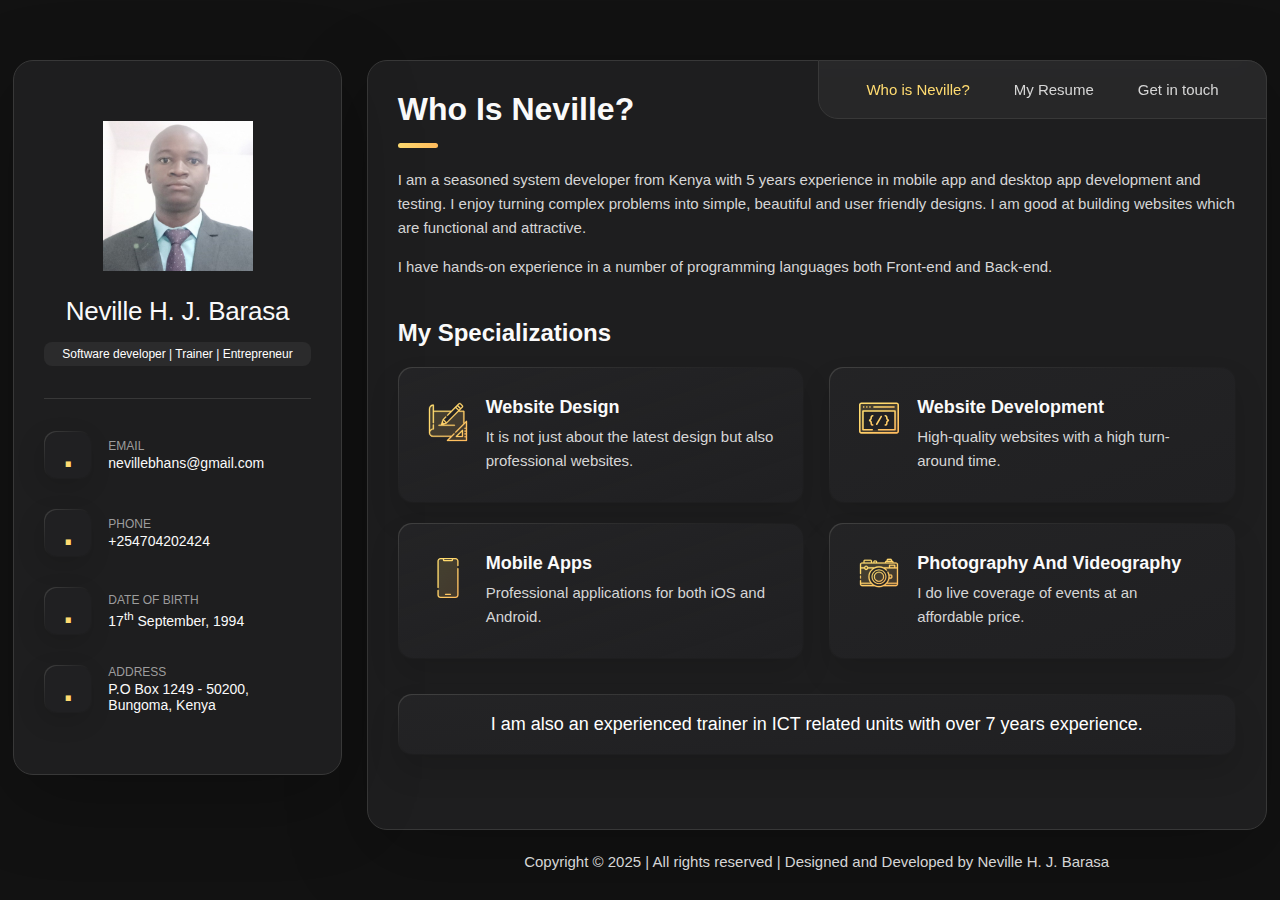
<file: newportfolio/index.html>
<!DOCTYPE html>
<html lang="en">

 <!-- #Head information and links -->
<head>
  <meta charset="UTF-8">
  <meta http-equiv="X-UA-Compatible" content="IE=edge">
  <meta name="viewport" content="width=device-width, initial-scale=1.0">
  <link rel="shortcut icon" href="./assets/images/logo.png">
  <title>Neville H. J. Barasa - Personal Portfolio</title>

  <!-- #Link to css -->
  <link rel="stylesheet" href="./assets/css/style.css">


</head>

<body>

  <!-- #MainPage  -->
  <main>

    <!-- #Sidebar  -->

    <aside class="sidebar" data-sidebar>

      <div class="sidebar-info">

        <figure class="avatar-box">
          <img src="./assets/images/me.jpeg" alt="Neville Barasa" width="80">
        </figure>

        <div class="info-content">
          <h1 class="name" title="Neville Barasa">Neville H. J. Barasa</h1>
          <p class="title">Software developer | Trainer | Entrepreneur</p>
        </div>

      </div>

      <div class="sidebar-info_more">

        <div class="separator"></div>

        <ul class="contacts-list">

          <li class="contact-item">

            <div class="icon-box">
              <ion-icon name="mail-outline"></ion-icon>
              <h1>.</h1>
            </div>

            <div class="contact-info">
              <p class="contact-title">Email</p>
              <a href="mailto:nevillebhans@gmail.com" class="contact-link">nevillebhans@gmail.com</a>
            </div>

          </li>

          <li class="contact-item">

            <div class="icon-box">
              <ion-icon name="phone-portrait-outline"></ion-icon>
              <h1>.</h1>
            </div>

            <div class="contact-info">
              <p class="contact-title">Phone</p>

              <a href="tel:+254704202424" class="contact-link">+254704202424</a>
            </div>

          </li>

          <li class="contact-item">

            <div class="icon-box">
              <ion-icon name="calendar-outline"></ion-icon>
              <h1>.</h1>
            </div>

            <div class="contact-info">
              <p class="contact-title">Date of Birth</p>

              <time datetime="1994-09-17">17<sup>th</sup> September, 1994</time>
            </div>

          </li>

          <li class="contact-item">

            <div class="icon-box">
              <ion-icon name="location-outline"></ion-icon>
              <h1>.</h1>
            </div>

            <div class="contact-info">
              <p class="contact-title">Address</p>

              <address>P.O Box 1249 - 50200, Bungoma, Kenya</address>
            </div>

          </li>

        </ul>

        <div class="separator"></div>

        </div>

    </aside>


    <!--  #This is the main content  -->

    <div class="main-content">

      <!-- #NavMenu  -->

      <nav class="navbar">

        <ul class="navbar-list">

          <li class="navbar-item">
            <button class="navbar-link  active" data-nav-link>Who is Neville?</button>
          </li>

          <li class="navbar-item">
            <a href="resume.html">
              <button class="navbar-link" data-nav-link>My Resume</button>
            </a>
          </li>

          <li class="navbar-item">
            <a href="contact.html">
            <button class="navbar-link" data-nav-link>Get in touch</button>
            </a>
          </li>

        </ul>

      </nav>

      <!-- #About  -->

      <article class="about  active" data-page="about">
        <header>
          <h2 class="h2 article-title">Who is Neville?</h2>
        </header>

        <section class="about-text">
          <p>
            I am a seasoned system developer from Kenya with 5 years experience in mobile app and desktop app development and testing.
            I enjoy turning complex problems into simple, 
            beautiful and user friendly designs.  
            I am good at building websites which are functional and attractive.
          </p>
            I have hands-on experience in a number of programming languages 
            both Front-end and Back-end.
          <p>
            
            
          </p>
        </section>


        <!-- #services   -->

        <section class="service">

          <h3 class="h3 service-title">My Specializations</h3>

          <ul class="service-list">

            <li class="service-item">

              <div class="service-icon-box">
                <img src="./assets/images/icon-design.svg
                " alt="design icon" width="40">
              </div>

              <div class="service-content-box">
                <h4 class="h4 service-item-title">Website design</h4>

                <p class="service-item-text">
                  It is not just about the latest design but also professional websites.
                </p>
              </div>

            </li>

            <li class="service-item">

              <div class="service-icon-box">
                <img src="./assets/images/icon-dev.svg" alt="Web development icon" width="40">
              </div>

              <div class="service-content-box">
                <h4 class="h4 service-item-title">Website development</h4>

                <p class="service-item-text">
                  High-quality websites with a high turn-around time.
                </p>

              
              </div>
            </li>

            <li class="service-item">

              <div class="service-icon-box">
                <img src="./assets/images/icon-app.svg" alt="mobile app icon" width="40">
              </div>

              <div class="service-content-box">
                <h4 class="h4 service-item-title">Mobile apps</h4>

                <p class="service-item-text">
                  Professional applications for both iOS and Android.
                </p>
              </div>

            </li>

            <li class="service-item">

              <div class="service-icon-box">
                <img src="./assets/images/icon-photo.svg" alt="camera icon" width="40">
              </div>

              <div class="service-content-box">
                <h4 class="h4 service-item-title">Photography and Videography</h4>

                <p class="service-item-text">
                  I do live coverage of events at an affordable price.
                </p>
              </div>

            </li>
          </ul>
           
        </section>
            
        <p class="trainer">
              
              I am also an experienced trainer in ICT related units with over 7 years experience.
              
        </p>
      </article>
          <div class="footer">
              <p class="service-item-text" >
                  Copyright &copy 2025 | All rights reserved | Designed and Developed by Neville H. J. Barasa
              </p>
          </div>
    </div>

  </main>



</body>

</html>
</file>
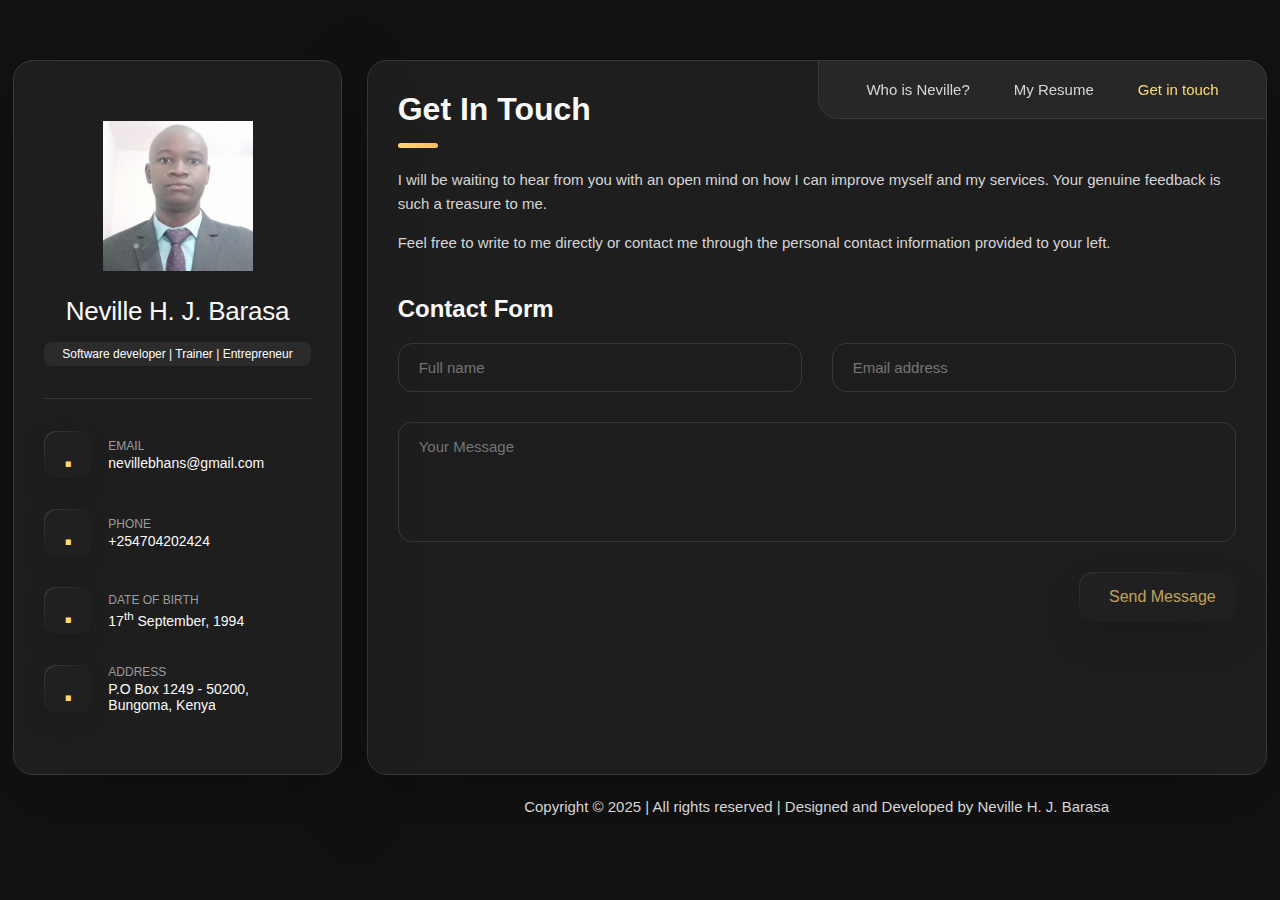
<file: newportfolio/contact.html>
<!DOCTYPE html>
<html lang="en">

 <!-- #Head information and links -->
<head>
  <meta charset="UTF-8">
  <meta http-equiv="X-UA-Compatible" content="IE=edge">
  <meta name="viewport" content="width=device-width, initial-scale=1.0">
  <link rel="shortcut icon" href="./assets/images/logo.png">
  <link rel="stylesheet" href="./assets/css/style.css">
  <title>Neville H. J. Barasa - Personal Portfolio</title>
</head>

<body>

  <!-- #MainPage  -->
  <main>

    <!-- #Sidebar  -->

    <aside class="sidebar" data-sidebar>

      <div class="sidebar-info">

        <figure class="avatar-box">
          <img src="./assets/images/me.jpeg" alt="Neville Barasa" width="80">
        </figure>

        <div class="info-content">
          <h1 class="name" title="Neville Barasa">Neville H. J. Barasa</h1>
          <p class="title">Software developer | Trainer | Entrepreneur</p>
        </div>

      </div>

      <div class="sidebar-info_more">

        <div class="separator"></div>

        <ul class="contacts-list">

          <li class="contact-item">

            <div class="icon-box">
              <ion-icon name="mail-outline"></ion-icon>
              <h1>.</h1>
            </div>

            <div class="contact-info">
              <p class="contact-title">Email</p>
              <a href="mailto:nevillebhans@gmail.com" class="contact-link">nevillebhans@gmail.com</a>
            </div>

          </li>

          <li class="contact-item">

            <div class="icon-box">
              <ion-icon name="phone-portrait-outline"></ion-icon>
              <h1>.</h1>
            </div>

            <div class="contact-info">
              <p class="contact-title">Phone</p>

              <a href="tel:+254704202424" class="contact-link">+254704202424</a>
            </div>

          </li>

          <li class="contact-item">

            <div class="icon-box">
              <ion-icon name="calendar-outline"></ion-icon>
              <h1>.</h1>
            </div>

            <div class="contact-info">
              <p class="contact-title">Date of Birth</p>

              <time datetime="1994-09-17">17<sup>th</sup> September, 1994</time>
            </div>

          </li>

          <li class="contact-item">

            <div class="icon-box">
              <ion-icon name="location-outline"></ion-icon>
              <h1>.</h1>
            </div>

            <div class="contact-info">
              <p class="contact-title">Address</p>

              <address>P.O Box 1249 - 50200, Bungoma, Kenya</address>
            </div>

          </li>

        </ul>

        <div class="separator"></div>

        
      </div>

    </aside>


    <!--  #This is the main content  -->

    <div class="main-content">

      <!-- #NavMenu  -->

      <nav class="navbar">

        <ul class="navbar-list">

          <li class="navbar-item">
            <a href="resume.html">
            <button class="navbar-link" data-nav-link>Who is Neville?</button>
            </a>
          </li>

          <li class="navbar-item">
            <a href="resume.html">
              <button class="navbar-link" data-nav-link>My Resume</button>
            </a>
          </li>

          <li class="navbar-item">
            <a href="contact.html">
            <button class="navbar-link active" data-nav-link>Get in touch</button>
            </a>
          </li>

        </ul>

      </nav>





       <!-- #Contact -->

      <article class="about  active" data-page="about">
        <header>
          <h2 class="h2 article-title">Get in touch</h2>
        </header>

        <section class="about-text">
          <p>
            I will be waiting to hear from you with an open mind on how I can improve myself and my services. 
            Your genuine feedback is such a treasure to me. 
          </p>

          <p>
            Feel free to write to me directly or contact me through the personal contact information provided to your left.
            
          </p>
        </section>

        <section class="contact-form">

          <h3 class="h3 form-title">Contact Form</h3>

          <form action="#" class="form" data-form>

            <div class="input-wrapper">
              <input type="text" name="fullname" class="form-input" placeholder="Full name" required data-form-input>

              <input type="email" name="email" class="form-input" placeholder="Email address" required data-form-input>
            </div>

            <textarea name="message" class="form-input" placeholder="Your Message" required data-form-input></textarea>

            <button class="form-btn" type="submit" disabled data-form-btn>
              <ion-icon name="paper-plane"></ion-icon>
              <span>Send Message</span>
            </button>

          </form>

        </section>

      </article>
          <div class="footer">
              <p class="service-item-text" >
                  Copyright &copy 2025 | All rights reserved | Designed and Developed by Neville H. J. Barasa
              </p>
          </div>
      </article>  

    </div>

  </main>


</body>

</html>
</file>
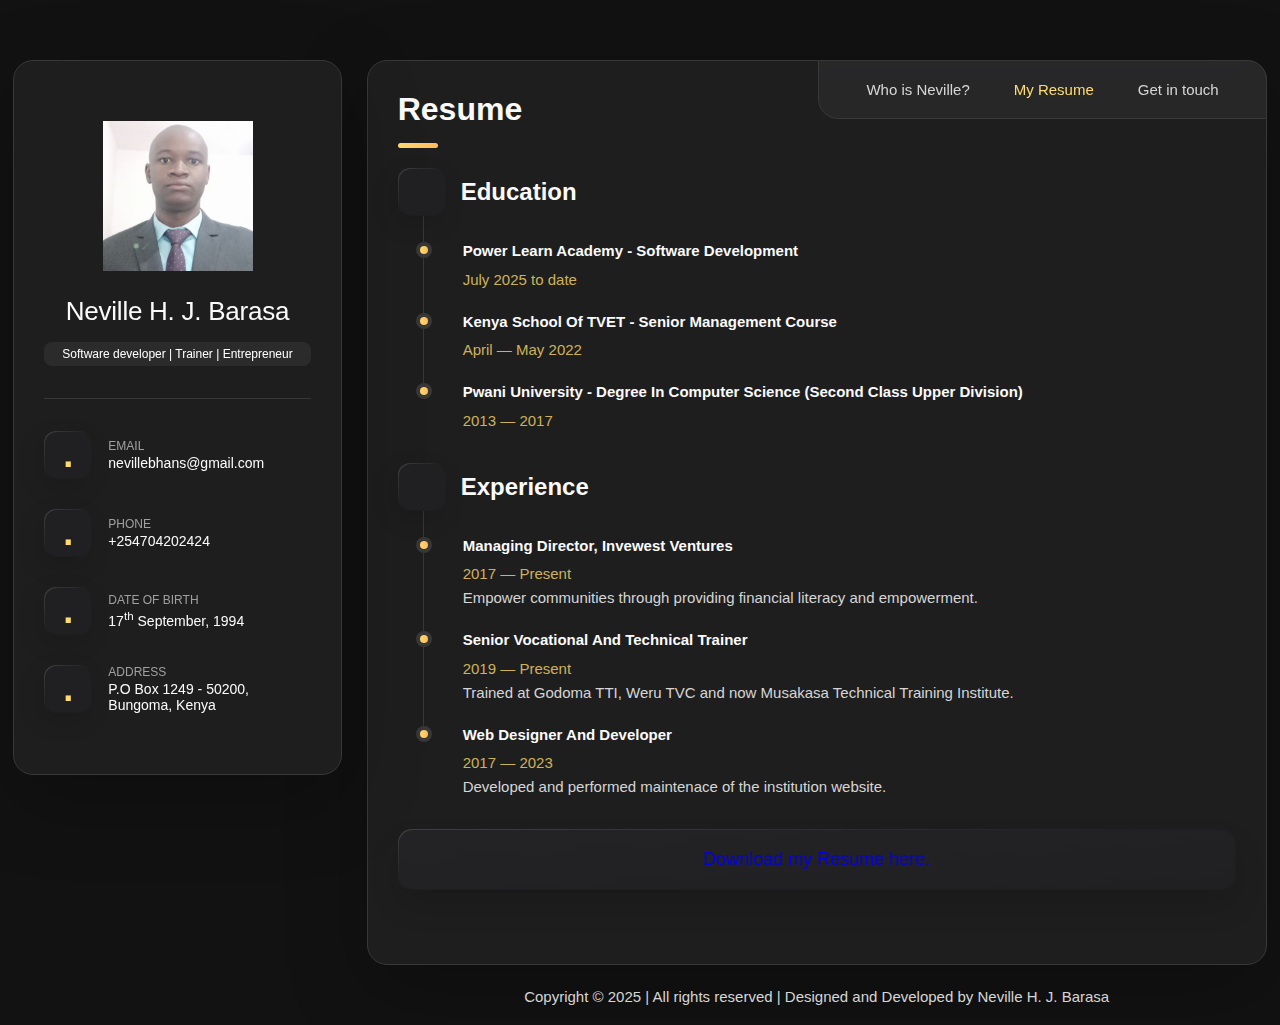
<file: newportfolio/resume.html>
<!DOCTYPE html>
<html lang="en">

 <!-- #Head information and links -->
<head>
  <meta charset="UTF-8">
  <meta http-equiv="X-UA-Compatible" content="IE=edge">
  <meta name="viewport" content="width=device-width, initial-scale=1.0">
  <link rel="shortcut icon" href="./assets/images/logo.png">
  <title>Neville H. J. Barasa - Personal Portfolio</title>

  <!-- #Link to css -->
  <link rel="stylesheet" href="./assets/css/style.css">


</head>

<body>

  <!-- #MainPage  -->
  <main>

    <!-- #Sidebar  -->

    <aside class="sidebar" data-sidebar>

      <div class="sidebar-info">

        <figure class="avatar-box">
          <img src="./assets/images/me.jpeg" alt="Neville Barasa" width="80">
        </figure>

        <div class="info-content">
          <h1 class="name" title="Neville Barasa">Neville H. J. Barasa</h1>
          <p class="title">Software developer | Trainer | Entrepreneur</p>
        </div>

      </div>

      <div class="sidebar-info_more">

        <div class="separator"></div>

        <ul class="contacts-list">

          <li class="contact-item">

            <div class="icon-box">
              <ion-icon name="mail-outline"></ion-icon>
              <h1>.</h1>
            </div>

            <div class="contact-info">
              <p class="contact-title">Email</p>
              <a href="mailto:nevillebhans@gmail.com" class="contact-link">nevillebhans@gmail.com</a>
            </div>

          </li>

          <li class="contact-item">

            <div class="icon-box">
              <ion-icon name="phone-portrait-outline"></ion-icon>
              <h1>.</h1>
            </div>

            <div class="contact-info">
              <p class="contact-title">Phone</p>

              <a href="tel:+254704202424" class="contact-link">+254704202424</a>
            </div>

          </li>

          <li class="contact-item">

            <div class="icon-box">
              <ion-icon name="calendar-outline"></ion-icon>
              <h1>.</h1>
            </div>

            <div class="contact-info">
              <p class="contact-title">Date of Birth</p>

              <time datetime="1994-09-17">17<sup>th</sup> September, 1994</time>
            </div>

          </li>

          <li class="contact-item">

            <div class="icon-box">
              <ion-icon name="location-outline"></ion-icon>
              <h1>.</h1>
            </div>

            <div class="contact-info">
              <p class="contact-title">Address</p>

              <address>P.O Box 1249 - 50200, Bungoma, Kenya</address>
            </div>

          </li>

        </ul>

        <div class="separator"></div>


      </div>

    </aside>


    <!--  #This is the main content  -->

    <div class="main-content">

      <!-- #NavMenu  -->

      <nav class="navbar">

        <ul class="navbar-list">

          <li class="navbar-item">
            <a href="index.html">
            <button class="navbar-link " data-nav-link>Who is Neville?</button>
          </a>
          </li>

          <li class="navbar-item">
            <a href="resume.html">
              <button class="navbar-link active" data-nav-link>My Resume</button>
            </a>
          </li>

          <li class="navbar-item">
            <a href="contact.html">
            <button class="navbar-link" data-nav-link>Get in touch</button>
            </a>
          </li>

        </ul>

      </nav>





      <!-- #About  -->

      <article class="about  active" data-page="about">
        <header>
          <h2 class="h2 article-title">Resume</h2>
        </header>

        <section class="timeline">

          <div class="title-wrapper">
            <div class="icon-box">
              <ion-icon name="book-outline"></ion-icon>
            </div>

            <h3 class="h3">Education</h3>
          </div>

          <ol class="timeline-list">

            <li class="timeline-item">
              <h4 class="h4 timeline-item-title">Power Learn Academy - 
                Software Development
              </h4>
              <span>July 2025 to date</span>
            </li>

            <li class="timeline-item">
              <h4 class="h4 timeline-item-title">Kenya School of TVET -
                Senior Management Course
              </h4>
              <span>April — May 2022</span>
            </li>

            <li class="timeline-item">
              <h4 class="h4 timeline-item-title">Pwani University - 
                Degree in Computer Science (Second Class Upper Division)
              </h4>
              <span>2013 — 2017</span>
            </li>

          </ol>

        </section>



        <!-- #services   -->

        <section class="timeline">

          <div class="title-wrapper">
            <div class="icon-box">
              <ion-icon name="book-outline"></ion-icon>
            </div>

            <h3 class="h3">Experience</h3>
          </div>

          <ol class="timeline-list">

            <li class="timeline-item">

              <h4 class="h4 timeline-item-title">Managing Director, Invewest Ventures</h4>

              <span>2017 — Present</span>

              <p class="timeline-text">
                Empower communities through providing financial literacy and empowerment.
              </p>

            </li>

            <li class="timeline-item">

              <h4 class="h4 timeline-item-title">Senior Vocational and Technical Trainer</h4>

              <span>2019 — Present</span>

              <p class="timeline-text">
                Trained at Godoma TTI, Weru TVC and 
                now Musakasa Technical Training Institute.
              </p>

            </li>

            <li class="timeline-item">

              <h4 class="h4 timeline-item-title">Web designer and developer</h4>

              <span>2017 — 2023</span>

              <p class="timeline-text">
                Developed and performed maintenace of the institution website.
              </p>

            </li>

          </ol>

        </section>
          <p class="cv"><a href="assets/cv.pdf">
            Download my Resume here.</a>
          </p>

      </article>
          <div class="footer">
              <p class="service-item-text" >
                  Copyright &copy 2025 | All rights reserved | Designed and Developed by Neville H. J. Barasa
              </p>
          </div>
  

    </div>

  </main>


</body>
</html>
</file>
<file: newportfolio/assets/css/style.css>
/*-----------------------------------*\
  #style.css
\*-----------------------------------*/


/**
 * copyright 2022 @codewithsadee
 */





/*-----------------------------------*\
  #CUSTOM PROPERTY
\*-----------------------------------*/

:root {

  /**
   * colors
   */

  /* gradient */

  --bg-gradient-onyx: linear-gradient(
    to bottom right, 
    hsl(240, 1%, 25%) 3%, 
    hsl(0, 0%, 19%) 97%
  );
  --bg-gradient-jet: linear-gradient(
    to bottom right, 
    hsla(240, 1%, 18%, 0.251) 0%, 
    hsla(240, 2%, 11%, 0) 100%
  ), hsl(240, 2%, 13%);
  --bg-gradient-yellow-1: linear-gradient(
    to bottom right, 
    hsl(45, 100%, 71%) 0%, 
    hsla(36, 100%, 69%, 0) 50%
  );
  --bg-gradient-yellow-2: linear-gradient(
    135deg, 
    hsla(45, 100%, 71%, 0.251) 0%, 
    hsla(35, 100%, 68%, 0) 59.86%
  ), hsl(240, 2%, 13%);
  --border-gradient-onyx: linear-gradient(
    to bottom right, 
    hsl(0, 0%, 25%) 0%, 
    hsla(0, 0%, 25%, 0) 50%
  );
  --text-gradient-yellow: linear-gradient(
    to right, 
    hsl(45, 100%, 72%), 
    hsl(35, 100%, 68%)
  );

  /* solid */

  --jet: hsl(0, 0%, 22%);
  --onyx: hsl(240, 1%, 17%);
  --eerie-black-1: hsl(240, 2%, 13%);
  --eerie-black-2: hsl(240, 2%, 12%);
  --smoky-black: hsl(0, 0%, 7%);
  --white-1: hsl(0, 0%, 100%);
  --white-2: hsl(0, 0%, 98%);
  --orange-yellow-crayola: hsl(45, 100%, 72%);
  --vegas-gold: hsl(45, 54%, 58%);
  --light-gray: hsl(0, 0%, 84%);
  --light-gray-70: hsla(0, 0%, 84%, 0.7);
  --bittersweet-shimmer: hsl(0, 43%, 51%);

  /**
   * typography
   */

  /* font-family */
  --ff-poppins: 'Poppins', sans-serif;

  /* font-size */
  --fs-1: 24px;
  --fs-2: 18px;
  --fs-3: 17px;
  --fs-4: 16px;
  --fs-5: 15px;
  --fs-6: 14px;
  --fs-7: 13px;
  --fs-8: 11px;

  /* font-weight */
  --fw-300: 300;
  --fw-400: 400;
  --fw-500: 500;
  --fw-600: 600;

  /**
   * shadow
   */
  
  --shadow-1: -4px 8px 24px hsla(0, 0%, 0%, 0.25);
  --shadow-2: 0 16px 30px hsla(0, 0%, 0%, 0.25);
  --shadow-3: 0 16px 40px hsla(0, 0%, 0%, 0.25);
  --shadow-4: 0 25px 50px hsla(0, 0%, 0%, 0.15);
  --shadow-5: 0 24px 80px hsla(0, 0%, 0%, 0.25);

  /**
   * transition
   */

  --transition-1: 0.25s ease;
  --transition-2: 0.5s ease-in-out;

}





/*-----------------------------------*\
  #RESET
\*-----------------------------------*/

*, *::before, *::after {
  margin: 0;
  padding: 0;
  box-sizing: border-box;
}

a { text-decoration: none; }

li { list-style: none; }

img, ion-icon, a, button, time, span { display: block; }

button {
  font: inherit;
  background: none;
  border: none;
  text-align: left;
  cursor: pointer;
}

input, textarea {
  display: block;
  width: 100%;
  background: none;
  font: inherit;
}

::selection {
  background: var(--orange-yellow-crayola);
  color: var(--smoky-black);
}

:focus { outline-color: var(--orange-yellow-crayola); }

html { font-family: var(--ff-poppins); }

body { background: var(--smoky-black); }





/*-----------------------------------*\
  #REUSED STYLE
\*-----------------------------------*/

.sidebar,
article {
  background: var(--eerie-black-2);
  border: 1px solid var(--jet);
  border-radius: 20px;
  padding: 15px;
  box-shadow: var(--shadow-1);
  z-index: 1;
}

.separator {
  width: 100%;
  height: 1px;
  background: var(--jet);
  margin: 16px 0;
}

.icon-box {
  position: relative;
  background: var(--border-gradient-onyx);
  width: 30px;
  height: 30px;
  border-radius: 8px;
  display: flex;
  justify-content: center;
  align-items: center;
  font-size: 16px;
  color: var(--orange-yellow-crayola);
  box-shadow: var(--shadow-1);
  z-index: 1;
}

.icon-box::before {
  content: "";
  position: absolute;
  inset: 1px;
  background: var(--eerie-black-1);
  border-radius: inherit;
  z-index: -1;
}

.icon-box ion-icon { --ionicon-stroke-width: 35px; }

article { display: none; }

article.active {
  display: block;
  animation: fade 0.5s ease backwards;
}

@keyframes fade {
  0% { opacity: 0; }
  100% { opacity: 1; }
}

.h2,
.h3,
.h4,
.h5 {
  color: var(--white-2);
  text-transform: capitalize;
}

.h2 { font-size: var(--fs-1); }

.h3 { font-size: var(--fs-2); }

.h4 { font-size: var(--fs-4); }

.h5 {
  font-size: var(--fs-7);
  font-weight: var(--fw-500);
}
.cv {
  font-size: var(--fs-4);
  text-align: center;
  position: relative;
  background: var(--border-gradient-onyx);
  padding: 20px;
  border-radius: 14px;
  box-shadow: var(--shadow-2);
  z-index: 1;
  
}

.cv::before {
  content: "";
  position: absolute;
  inset: 1px;
  background: var(--bg-gradient-jet);
  border-radius: inherit;
  z-index: -1;
}
.trainer {
  font-size: var(--fs-4);
  color: white;
  text-align: center;
  position: relative;
  background: var(--border-gradient-onyx);
  padding: 20px;
  border-radius: 14px;
  box-shadow: var(--shadow-2);
  z-index: 1;
  
}

.trainer::before {
  content: "";
  position: absolute;
  inset: 1px;
  background: var(--bg-gradient-jet);
  border-radius: inherit;
  z-index: -1;
}


.article-title {
  position: relative;
  padding-bottom: 7px;
}

.article-title::after {
  content: "";
  position: absolute;
  bottom: 0;
  left: 0;
  width: 30px;
  height: 3px;
  background: var(--text-gradient-yellow);
  border-radius: 3px;
}

.has-scrollbar::-webkit-scrollbar {
  width: 5px; /* for vertical scrollbar */
  height: 5px; /* for horizontal scrollbar */
}

.has-scrollbar::-webkit-scrollbar-track {
  background: var(--onyx);
  border-radius: 5px;
}

.has-scrollbar::-webkit-scrollbar-thumb {
  background: var(--orange-yellow-crayola);
  border-radius: 5px;
}

.has-scrollbar::-webkit-scrollbar-button { width: 20px; }

.content-card {
  position: relative;
  background: var(--border-gradient-onyx);
  padding: 15px;
  padding-top: 45px;
  border-radius: 14px;
  box-shadow: var(--shadow-2);
  cursor: pointer;
  z-index: 1;
}

.content-card::before {
  content: "";
  position: absolute;
  inset: 1px;
  background: var(--bg-gradient-jet);
  border-radius: inherit;
  z-index: -1;
}





/*-----------------------------------*\
  #MAIN
\*-----------------------------------*/

main {
  margin: 15px 12px;
  margin-bottom: 75px;
  min-width: 259px;
  
}







/*-----------------------------------*\
  #SIDEBAR
\*-----------------------------------*/

.sidebar {
  margin-bottom: 75px;
  max-height: 112px;
  transition: var(--transition-2);
}

.sidebar.active { max-height: px; }

.sidebar-info {
  position: relative;
  display: flex;
  justify-content: flex-start;
  align-items: center;
  gap: 15px;
}

.avatar-box {
  background: var(--bg-gradient-onyx);
  border-radius: 20px;
}

.info-content .name {
  color: var(--white-2);
  font-size: var(--fs-3);
  font-weight: var(--fw-500);
  letter-spacing: -0.25px;
  margin-bottom: 10px;
}

.info-content .title {
  color: var(--white-1);
  background: var(--onyx);
  font-size: var(--fs-8);
  font-weight: var(--fw-300);
  width: max-content;
  padding: 3px 12px;
  border-radius: 8px;
}

.info_more-btn {
  position: absolute;
  top: -15px;
  right: -15px;
  border-radius: 0 15px;
  font-size: 13px;
  color: var(--orange-yellow-crayola);
  background: var(--border-gradient-onyx);
  padding: 10px;
  box-shadow: var(--shadow-2);
  transition: var(--transition-1);
  z-index: 1;
}

.info_more-btn::before {
  content: "";
  position: absolute;
  inset: 1px;
  border-radius: inherit;
  background: var(--bg-gradient-jet);
  transition: var(--transition-1);
  z-index: -1;
}

.info_more-btn:hover,
.info_more-btn:focus { background: var(--bg-gradient-yellow-1); }

.info_more-btn:hover::before,
.info_more-btn:focus::before { background: var(--bg-gradient-yellow-2); }

.info_more-btn span { display: none; }

.sidebar-info_more {
  opacity: 0;
  visibility: hidden;
  transition: var(--transition-2);
}

.sidebar.active .sidebar-info_more {
  opacity: 1;
  visibility: visible;
}

.contacts-list {
  display: grid;
  grid-template-columns: 1fr;
  gap: 16px;
}

.contact-item {
  min-width: 100%;
  display: flex;
  align-items: center;
  gap: 16px;
}

.contact-info {
  max-width: calc(100% - 46px);
  width: calc(100% - 46px);
}

.contact-title {
  color: var(--light-gray-70);
  font-size: var(--fs-8);
  text-transform: uppercase;
  margin-bottom: 2px;
}

.contact-info :is(.contact-link, time, address) {
  color: var(--white-2);
  font-size: var(--fs-7);
}

.contact-info address { font-style: normal; }

.social-list {
  display: flex;
  justify-content: flex-start;
  align-items: center;
  gap: 15px;
  padding-bottom: 4px;
  padding-left: 7px;
}

.social-item .social-link {
  color: var(--light-gray-70);
  font-size: 18px;
}


.social-item .social-link:hover { color: var(--light-gray); }





/*-----------------------------------*\
  #NAVBAR
\*-----------------------------------*/

.navbar {
  position: fixed;
  bottom: 0;
  left: 0;
  width: 100%;
  background: hsla(240, 1%, 17%, 0.75);
  backdrop-filter: blur(10px);
  border: 1px solid var(--jet);
  border-radius: 12px 12px 0 0;
  box-shadow: var(--shadow-2);
  z-index: 5;
}

.navbar-list {
  display: flex;
  flex-wrap: wrap;
  justify-content: center;
  align-items: center;
  padding: 0 10px;
}

.navbar-link {
  color: var(--light-gray);
  font-size: var(--fs-8);
  padding: 20px 7px;
  transition: color var(--transition-1);
}

.navbar-link:hover,
.navbar-link:focus { color: var(--light-gray-70); }

.navbar-link.active { color: var(--orange-yellow-crayola); }





/*-----------------------------------*\
  #ABOUT
\*-----------------------------------*/

.about .article-title { margin-bottom: 15px; }

.about-text {
  color: var(--light-gray);
  font-size: var(--fs-6);
  font-weight: var(--fw-300);
  line-height: 1.6;
}

.about-text p { margin-bottom: 15px; }



/**
 * #service 
 */

.service { margin-bottom: 35px; }

.service-title { margin-bottom: 20px; }

.service-list {
  display: grid;
  grid-template-columns: 1fr;
  gap: 20px;
}

.service-item {
  position: relative;
  background: var(--border-gradient-onyx);
  padding: 20px;
  border-radius: 14px;
  box-shadow: var(--shadow-2);
  z-index: 1;
}

.service-item::before {
  content: "";
  position: absolute;
  inset: 1px;
  background: var(--bg-gradient-jet);
  border-radius: inherit;
  z-index: -1;
}

.service-icon-box { margin-bottom: 10px; }

.service-icon-box img { margin: auto; }

.service-content-box { text-align: center; }

.service-item-title { margin-bottom: 7px; }

.service-item-text {
  color: var(--light-gray);
  font-size: var(--fs-6);
  font-weight: var(--fw-3);
  line-height: 1.6;
}


/**
 * #testimonials 
 */

.testimonials { margin-bottom: 30px; }

.testimonials-title { margin-bottom: 20px; }

.testimonials-list {
  display: flex;
  justify-content: flex-start;
  align-items: flex-start;
  gap: 15px;
  margin: 0 -15px;
  padding: 25px 15px;
  padding-bottom: 35px;
  overflow-x: auto;
  scroll-behavior: smooth;
  overscroll-behavior-inline: contain;
  scroll-snap-type: inline mandatory;
}

.testimonials-item {
  min-width: 100%;
  scroll-snap-align: center;
}

.testimonials-avatar-box {
  position: absolute;
  top: 0;
  left: 0;
  transform: translate(15px, -25px);
  background: var(--bg-gradient-onyx);
  border-radius: 14px;
  box-shadow: var(--shadow-1);
}

.testimonials-item-title { margin-bottom: 7px; }

.testimonials-text {
  color: var(--light-gray);
  font-size: var(--fs-6);
  font-weight: var(--fw-300);
  line-height: 1.6;
  display: -webkit-box;
  line-clamp: 4;
  -webkit-line-clamp: 4;
  -webkit-box-orient: vertical;
  overflow: hidden;
}


/**
 * #testimonials-modal
 */

.modal-container {
  position: fixed;
  top: 0;
  left: 0;
  width: 100%;
  height: 100%;
  display: flex;
  justify-content: center;
  align-items: center;
  overflow-y: auto;
  overscroll-behavior: contain;
  z-index: 20;
  pointer-events: none;
  visibility: hidden;
}

.modal-container::-webkit-scrollbar { display: none; }

.modal-container.active {
  pointer-events: all;
  visibility: visible;
}

.overlay {
  position: fixed;
  top: 0;
  left: 0;
  width: 100%;
  height: 100vh;
  background: hsl(0, 0%, 5%);
  opacity: 0;
  visibility: hidden;
  pointer-events: none;
  z-index: 1;
  transition: var(--transition-1);
}

.overlay.active {
  opacity: 0.8;
  visibility: visible;
  pointer-events: all;
}

.testimonials-modal {
  background: var(--eerie-black-2);
  position: relative;
  padding: 15px;
  margin: 15px 12px;
  border: 1px solid var(--jet);
  border-radius: 14px;
  box-shadow: var(--shadow-5);
  transform: scale(1.2);
  opacity: 0;
  transition: var(--transition-1);
  z-index: 2;
}

.modal-container.active .testimonials-modal {
  transform: scale(1);
  opacity: 1;
}

.modal-close-btn {
  position: absolute;
  top: 15px;
  right: 15px;
  background: var(--onyx);
  border-radius: 8px;
  width: 32px;
  height: 32px;
  display: flex;
  justify-content: center;
  align-items: center;
  color: var(--white-2);
  font-size: 18px;
  opacity: 0.7;
}

.modal-close-btn:hover,
.modal-close-btn:focus { opacity: 1; }

.modal-close-btn ion-icon { --ionicon-stroke-width: 50px; }

.modal-avatar-box {
  background: var(--bg-gradient-onyx);
  width: max-content;
  border-radius: 14px;
  margin-bottom: 15px;
  box-shadow: var(--shadow-2);
}

.modal-img-wrapper > img { display: none; }

.modal-title { margin-bottom: 4px; }

.modal-content time {
  font-size: var(--fs-6);
  color: var(--light-gray-70);
  font-weight: var(--fw-300);
  margin-bottom: 10px;
}

.modal-content p {
  color: var(--light-gray);
  font-size: var(--fs-6);
  font-weight: var(--fw-300);
  line-height: 1.6;
}


/**
 * #clients 
 */

.clients { margin-bottom: 15px; }

.clients-list {
  display: flex;
  justify-content: flex-start;
  align-items: flex-start;
  gap: 15px;
  margin: 0 -15px;
  padding: 25px;
  padding-bottom: 25px;
  overflow-x: auto;
  scroll-behavior: smooth;
  overscroll-behavior-inline: contain;
  scroll-snap-type: inline mandatory;
  scroll-padding-inline: 25px;
}

.clients-item {
  min-width: 50%;
  scroll-snap-align: start;
}

.clients-item img {
  width: 100%;
  filter: grayscale(1);
  transition: var(--transition-1);
}

.clients-item img:hover { filter: grayscale(0); }





/*-----------------------------------*\
  #RESUME
\*-----------------------------------*/

.article-title { margin-bottom: 30px; }


/**
 * education and experience 
 */

.timeline { margin-bottom: 30px; }

.timeline .title-wrapper {
  display: flex;
  align-items: center;
  gap: 15px;
  margin-bottom: 25px;
}

.timeline-list {
  font-size: var(--fs-6);
  margin-left: 45px;
}

.timeline-item { position: relative; }

.timeline-item:not(:last-child) { margin-bottom: 20px; }

.timeline-item-title {
  font-size: var(--fs-6);
  line-height: 1.3;
  margin-bottom: 7px;
}

.timeline-list span {
  color: var(--vegas-gold);
  font-weight: var(--fw-400);
  line-height: 1.6;
}

.timeline-item:not(:last-child)::before {
  content: "";
  position: absolute;
  top: -25px;
  left: -30px;
  width: 1px;
  height: calc(100% + 50px);
  background: var(--jet);
}

.timeline-item::after {
  content: "";
  position: absolute;
  top: 5px;
  left: -33px;
  height: 6px;
  width: 6px;
  background: var(--text-gradient-yellow);
  border-radius: 50%;
  box-shadow: 0 0 0 4px var(--jet);
}

.timeline-text {
  color: var(--light-gray);
  font-weight: var(--fw-300);
  line-height: 1.6;
}


/**
 * skills 
 */

.skills-title { margin-bottom: 20px; }

.skills-list { padding: 20px; }


.skills-item:not(:last-child) { margin-bottom: 15px; }

.skill .title-wrapper {
  display: flex;
  align-items: center;
  gap: 5px;
  margin-bottom: 8px;
}

.skill .title-wrapper data {
  color: var(--light-gray);
  font-size: var(--fs-7);
  font-weight: var(--fw-300);
}

.skill-progress-bg {
  background: var(--jet);
  width: 100%;
  height: 8px;
  border-radius: 10px;
}

.skill-progress-fill {
  background: var(--text-gradient-yellow);
  height: 100%;
  border-radius: inherit;
}





/*-----------------------------------*\
  #PORTFOLIO
\*-----------------------------------*/

.filter-list { display: none; }

.filter-select-box {
  position: relative;
  margin-bottom: 25px;
}

.filter-select {
  background: var(--eerie-black-2);
  color: var(--light-gray);
  display: flex;
  justify-content: space-between;
  align-items: center;
  width: 100%;
  padding: 12px 16px;
  border: 1px solid var(--jet);
  border-radius: 14px;
  font-size: var(--fs-6);
  font-weight: var(--fw-300);
}

.filter-select.active .select-icon { transform: rotate(0.5turn); }

.select-list {
  background: var(--eerie-black-2);
  position: absolute;
  top: calc(100% + 6px);
  width: 100%;
  padding: 6px;
  border: 1px solid var(--jet);
  border-radius: 14px;
  z-index: 2;
  opacity: 0;
  visibility: hidden;
  pointer-events: none;
  transition: 0.15s ease-in-out;
}

.filter-select.active + .select-list {
  opacity: 1;
  visibility: visible;
  pointer-events: all;
}

.select-item button {
  background: var(--eerie-black-2);
  color: var(--light-gray);
  font-size: var(--fs-6);
  font-weight: var(--fw-300);
  text-transform: capitalize;
  width: 100%;
  padding: 8px 10px;
  border-radius: 8px;
}

.select-item button:hover { --eerie-black-2: hsl(240, 2%, 20%); }

.project-list {
  display: grid;
  grid-template-columns: 1fr;
  gap: 30px;
  margin-bottom: 10px;
}

.project-item { display: none; }

.project-item.active {
  display: block;
  animation: scaleUp 0.25s ease forwards;
}

@keyframes scaleUp {
  0% { transform: scale(0.5); }
  100% { transform: scale(1); }
}

.project-item > a { width: 100%; }

.project-img {
  position: relative;
  width: 100%;
  height: 200px;
  border-radius: 16px;
  overflow: hidden;
  margin-bottom: 15px;
}

.project-img::before {
  content: "";
  position: absolute;
  top: 0;
  left: 0;
  width: 100%;
  height: 100%;
  background: transparent;
  z-index: 1;
  transition: var(--transition-1);
}

.project-item > a:hover .project-img::before { background: hsla(0, 0%, 0%, 0.5); }

.project-item-icon-box {
  --scale: 0.8;

  background: var(--jet);
  color: var(--orange-yellow-crayola);
  position: absolute;
  top: 50%;
  left: 50%;
  transform: translate(-50%, -50%) scale(var(--scale));
  font-size: 20px;
  padding: 18px;
  border-radius: 12px;
  opacity: 0;
  z-index: 1;
  transition: var(--transition-1);
}

.project-item > a:hover .project-item-icon-box {
  --scale: 1;
  opacity: 1;
}

.project-item-icon-box ion-icon { --ionicon-stroke-width: 50px; }

.project-img img {
  width: 100%;
  height: 100%;
  object-fit: cover;
  transition: var(--transition-1);
}

.project-item > a:hover img { transform: scale(1.1); }

.project-title,
.project-category { margin-left: 10px; }

.project-title {
  color: var(--white-2);
  font-size: var(--fs-5);
  font-weight: var(--fw-400);
  text-transform: capitalize;
  line-height: 1.3;
}

.project-category {
  color: var(--light-gray-70);
  font-size: var(--fs-6);
  font-weight: var(--fw-300);
}





/*-----------------------------------*\
  #BLOG
\*-----------------------------------*/

.blog-posts { margin-bottom: 10px; }

.blog-posts-list {
  display: grid;
  grid-template-columns: 1fr;
  gap: 20px;
}

.blog-post-item > a {
  position: relative;
  background: var(--border-gradient-onyx);
  height: 100%;
  box-shadow: var(--shadow-4);
  border-radius: 16px;
  z-index: 1;
}

.blog-post-item > a::before {
  content: "";
  position: absolute;
  inset: 1px;
  border-radius: inherit;
  background: var(--eerie-black-1);
  z-index: -1;
}

.blog-banner-box {
  width: 100%;
  height: 200px;
  border-radius: 12px;
  overflow: hidden;
}

.blog-banner-box img {
  width: 100%;
  height: 100%;
  object-fit: cover;
  transition: var(--transition-1);
}

.blog-post-item > a:hover .blog-banner-box img { transform: scale(1.1); }

.blog-content { padding: 15px; }

.blog-meta {
  display: flex;
  justify-content: flex-start;
  align-items: center;
  gap: 7px;
  margin-bottom: 10px;
}

.blog-meta :is(.blog-category, time) {
  color: var(--light-gray-70);
  font-size: var(--fs-6);
  font-weight: var(--fw-300);
}

.blog-meta .dot {
  background: var(--light-gray-70);
  width: 4px;
  height: 4px;
  border-radius: 4px;
}

.blog-item-title {
  margin-bottom: 10px;
  line-height: 1.3;
  transition: var(--transition-1);
}

.blog-post-item > a:hover .blog-item-title { color: var(--orange-yellow-crayola); }

.blog-text {
  color: var(--light-gray);
  font-size: var(--fs-6);
  font-weight: var(--fw-300);
  line-height: 1.6;
}





/*-----------------------------------*\
  #CONTACT
\*-----------------------------------*/

.mapbox {
  position: relative;
  height: 250px;
  width: 100%;
  border-radius: 16px;
  margin-bottom: 30px;
  border: 1px solid var(--jet);
  overflow: hidden;
}

.mapbox figure { height: 100%; }

.mapbox iframe {
  width: 100%;
  height: 100%;
  border: none;
  filter: grayscale(1) invert(1);
}

.contact-form { margin-bottom: 10px; }

.form-title { margin-bottom: 20px; }

.input-wrapper {
  display: grid;
  grid-template-columns: 1fr;
  gap: 25px;
  margin-bottom: 25px;
}

.form-input {
  color: var(--white-2);
  font-size: var(--fs-6);
  font-weight: var(--fw-400);
  padding: 13px 20px;
  border: 1px solid var(--jet);
  border-radius: 14px;
  outline: none;
}

.form-input::placeholder { font-weight: var(--fw-500); }

.form-input:focus { border-color: var(--orange-yellow-crayola); }

textarea.form-input {
  min-height: 100px;
  height: 120px;
  max-height: 200px;
  resize: vertical;
  margin-bottom: 25px;
}

textarea.form-input::-webkit-resizer { display: none; }

.form-input:focus:invalid { border-color: var(--bittersweet-shimmer); }

.form-btn {
  position: relative;
  width: 100%;
  background: var(--border-gradient-onyx);
  color: var(--orange-yellow-crayola);
  display: flex;
  justify-content: center;
  align-items: center;
  gap: 10px;
  padding: 13px 20px;
  border-radius: 14px;
  font-size: var(--fs-6);
  text-transform: capitalize;
  box-shadow: var(--shadow-3);
  z-index: 1;
  transition: var(--transition-1);
}

.form-btn::before {
  content: "";
  position: absolute;
  inset: 1px;
  background: var(--bg-gradient-jet);
  border-radius: inherit;
  z-index: -1;
  transition: var(--transition-1);
}

.form-btn ion-icon { font-size: 16px; }

.form-btn:hover { background: var(--bg-gradient-yellow-1); }

.form-btn:hover::before { background: var(--bg-gradient-yellow-2); }

.form-btn:disabled {
  opacity: 0.7;
  cursor: not-allowed;
}

.form-btn:disabled:hover { background: var(--border-gradient-onyx); }

.form-btn:disabled:hover::before { background: var(--bg-gradient-jet); }





/*-----------------------------------*\
  #RESPONSIVE
\*-----------------------------------*/

/**
 * responsive larger than 450px screen
 */

@media (min-width: 450px) {

  /**
   * client
   */

  .clients-item { min-width: calc(33.33% - 10px); }



  /**
   * #PORTFOLIO, BLOG 
   */

  .project-img,
  .blog-banner-box { height: auto; }

}





/**
 * responsive larger than 580px screen
 */

@media (min-width: 580px) {

  /**
   * CUSTOM PROPERTY
   */

  :root {

    /**
     * typography
     */

    --fs-1: 32px;
    --fs-2: 24px;
    --fs-3: 26px;
    --fs-4: 18px;
    --fs-6: 15px;
    --fs-7: 15px;
    --fs-8: 12px;

  }



  /**
   * #REUSED STYLE
   */

  .sidebar, article {
    width: 520px;
    margin-inline: auto;
    padding: 30px;
  }

  .article-title {
    font-weight: var(--fw-600);
    padding-bottom: 15px;
  }

  .article-title::after {
    width: 40px;
    height: 5px;
  }

  .icon-box {
    width: 48px;
    height: 48px;
    border-radius: 12px;
    font-size: 18px;
  }



  /**
   * #MAIN
   */

  main {
    margin-top: 60px;
    margin-bottom: 100px;
  }



  /**
   * #SIDEBAR
   */

  .sidebar {
    max-height: 180px;
    margin-bottom: 30px;
  }

  .sidebar.active { max-height: 584px; }

  .sidebar-info { gap: 25px; }

  .avatar-box { border-radius: 30px; }

  .avatar-box img { width: 120px; }

  .info-content .name { margin-bottom: 15px; }

  .info-content .title { padding: 5px 18px; }

  .info_more-btn {
    top: -30px;
    right: -30px;
    padding: 10px 15px;
  }

  .info_more-btn span {
    display: block;
    font-size: var(--fs-8);
  }

  .info_more-btn ion-icon { display: none; }

  .separator { margin: 32px 0; }

  .contacts-list { gap: 20px; }

  .contact-info {
    max-width: calc(100% - 64px);
    width: calc(100% - 64px);
  }



  /**
   * #NAVBAR
   */

  .navbar { border-radius: 20px 20px 0 0; }

  .navbar-list { gap: 20px; }

  .navbar-link { --fs-8: 14px; }



  /**
   * #ABOUT
   */

  .about .article-title { margin-bottom: 20px; }

  .about-text { margin-bottom: 40px; }

  /* service */

  .service-item {
    display: flex;
    justify-content: flex-start;
    align-items: flex-start;
    gap: 18px;
    padding: 30px;
  }

  .service-icon-box {
    margin-bottom: 0;
    margin-top: 5px;
  }

  .service-content-box { text-align: left; }

  /* testimonials */

  .testimonials-title { margin-bottom: 25px; }

  .testimonials-list {
    gap: 30px;
    margin: 0 -30px;
    padding: 30px;
    padding-bottom: 35px;
  }

  .content-card {
    padding: 30px;
    padding-top: 25px;
  }

  .testimonials-avatar-box {
    transform: translate(30px, -30px);
    border-radius: 20px;
  }

  .testimonials-avatar-box img { width: 80px; }

  .testimonials-item-title {
    margin-bottom: 10px;
    margin-left: 95px;
  }

  .testimonials-text {
    line-clamp: 2;
    -webkit-line-clamp: 2;
  }

  /* testimonials modal */

  .modal-container { padding: 20px; }

  .testimonials-modal {
    display: flex;
    justify-content: flex-start;
    align-items: stretch;
    gap: 25px;
    padding: 30px;
    border-radius: 20px;
  }

  .modal-img-wrapper {
    display: flex;
    flex-direction: column;
    align-items: center;
  }

  .modal-avatar-box {
    border-radius: 18px;
    margin-bottom: 0;
  }

  .modal-avatar-box img { width: 65px; }

  .modal-img-wrapper > img {
    display: block;
    flex-grow: 1;
    width: 35px;
  }

  /* clients */

  .clients-list {
    gap: 50px;
    margin: 0 -30px;
    padding: 45px;
    scroll-padding-inline: 45px;
  }

  .clients-item { min-width: calc(33.33% - 35px); }



  /**
   * #RESUME
   */

  .timeline-list { margin-left: 65px; }

  .timeline-item:not(:last-child)::before { left: -40px; }

  .timeline-item::after {
    height: 8px;
    width: 8px;
    left: -43px;
  }

  .skills-item:not(:last-child) { margin-bottom: 25px; }



  /**
   * #PORTFOLIO, BLOG
   */

  .project-img, .blog-banner-box { border-radius: 16px; }

  .blog-posts-list { gap: 30px; }

  .blog-content { padding: 25px; }



  /**
   * #CONTACT
   */

  .mapbox {
    height: 380px;
    border-radius: 18px;
  }

  .input-wrapper {
    gap: 30px;
    margin-bottom: 30px;
  }

  .form-input { padding: 15px 20px; }

  textarea.form-input { margin-bottom: 30px; }

  .form-btn {
    --fs-6: 16px;
    padding: 16px 20px;
  }

  .form-btn ion-icon { font-size: 18px; }

}





/**
 * responsive larger than 768px screen
 */

@media (min-width: 768px) {

  /**
   * REUSED STYLE
   */

  .sidebar, article { width: 700px; }

  .has-scrollbar::-webkit-scrollbar-button { width: 100px; }



  /**
   * SIDEBAR
   */

  .contacts-list {
    grid-template-columns: 1fr 1fr;
    gap: 30px 15px;
  }



  /**
   * NAVBAR
   */

  .navbar-link { --fs-8: 15px; }



  /**
   * ABOUT
   */

  /* testimonials modal */

  .testimonials-modal {
    gap: 35px;
    max-width: 680px;
  }

  .modal-avatar-box img { width: 80px; }



  /**
   * PORTFOLIO
   */

  .article-title { padding-bottom: 20px; }

  .filter-select-box { display: none; }

  .filter-list {
    display: flex;
    justify-content: flex-start;
    align-items: center;
    gap: 25px;
    padding-left: 5px;
    margin-bottom: 30px;
  }

  .filter-item button {
    color: var(--light-gray);
    font-size: var(--fs-5);
    transition: var(--transition-1);
  }

  .filter-item button:hover { color: var(--light-gray-70); }

  .filter-item button.active { color: var(--orange-yellow-crayola); }

  /* portfolio and blog grid */

  .project-list, .blog-posts-list { grid-template-columns: 1fr 1fr; }



  /**
   * CONTACT
   */

  .input-wrapper { grid-template-columns: 1fr 1fr; }

  .form-btn {
    width: max-content;
    margin-left: auto;
  }
  
}





/**
 * responsive larger than 1024px screen
 */

@media (min-width: 1024px) {

  /**
   * CUSTOM PROPERTY
   */

  :root {

    /**
    * shadow
    */

    --shadow-1: -4px 8px 24px hsla(0, 0%, 0%, 0.125);
    --shadow-2: 0 16px 30px hsla(0, 0%, 0%, 0.125);
    --shadow-3: 0 16px 40px hsla(0, 0%, 0%, 0.125);

  }



  /**
   * REUSED STYLE
   */

  .sidebar, article {
    width: 950px;
    box-shadow: var(--shadow-5);
  }



  /**
   * MAIN 
   */

  main { margin-bottom: 60px; }

  .main-content {
    position: relative;
    width: max-content;
    margin: auto;
  }



  /**
   * NAVBAR
   */

  .navbar {
    position: absolute;
    bottom: auto;
    top: 0;
    left: auto;
    right: 0;
    width: max-content;
    border-radius: 0 20px;
    padding: 0 20px;
    box-shadow: none;
  }

  .navbar-list {
    gap: 30px;
    padding: 0 20px;
  }

  .navbar-link { font-weight: var(--fw-500); }



  /**
   * ABOUT
   */

  /* service */

  .service-list {
    grid-template-columns: 1fr 1fr;
    gap: 20px 25px;
  }

  /* testimonials */

  .testimonials-item { min-width: calc(50% - 15px); }

  /* clients */

  .clients-item { min-width: calc(25% - 38px); }



  /**
   * PORTFOLIO
   */

  .project-list { grid-template-columns: repeat(3, 1fr); }



  /**
   * BLOG
   */

  .blog-banner-box { height: 230px; }

}





/**
 * responsive larger than 1250px screen
 */

@media (min-width: 1250px) {

  /**
   * RESET
   */

  body::-webkit-scrollbar { width: 20px; }

  body::-webkit-scrollbar-track { background: var(--smoky-black); }

  body::-webkit-scrollbar-thumb {
    border: 5px solid var(--smoky-black);
    background: hsla(0, 0%, 100%, 0.1);
    border-radius: 20px;
    box-shadow: inset 1px 1px 0 hsla(0, 0%, 100%, 0.11),
                inset -1px -1px 0 hsla(0, 0%, 100%, 0.11);
  }

  body::-webkit-scrollbar-thumb:hover { background: hsla(0, 0%, 100%, 0.15); }

  body::-webkit-scrollbar-button { height: 60px; }



  /**
   * REUSED STYLE
   */

  .sidebar, article { width: auto; }

  article { min-height: 100%; }



  /**
   * MAIN
   */

  main {
    max-width: 1200px;
    margin-inline: auto;
    display: flex;
    justify-content: center;
    align-items: stretch;
    gap: 25px;
  }

  .main-content {
    min-width: 75%;
    width: 75%;
    margin: 0;
  }



  /**
   * SIDEBAR
   */

  .sidebar {
    position: sticky;
    top: 60px;
    max-height: max-content;
    height: 100%;
    margin-bottom: 0;
    padding-top: 60px;
    z-index: 1;
  }

  .sidebar-info { flex-direction: column; }

  .avatar-box img { width: 150px; }

  .info-content .name {
    white-space: nowrap;
    text-align: center;
  }

  .info-content .title { margin: auto; }

  .info_more-btn { display: none; }

  .sidebar-info_more {
    opacity: 1;
    visibility: visible;
  }

  .contacts-list { grid-template-columns: 1fr; }

  .contact-info :is(.contact-link) {
    white-space: nowrap;
    overflow: hidden;
    text-overflow: ellipsis;
  }

  .contact-info :is(.contact-link, time, address) {
    --fs-7: 14px;
    font-weight: var(--fw-300);
  }

  .separator:last-of-type {
    margin: 15px 0;
    opacity: 0;
  }

  .social-list { justify-content: center; }



  /**
	 * RESUME
	 */

  .timeline-text { max-width: 700px; }

}

.footer{
  margin-top: 20px;
  text-align: center;
}
</file>
